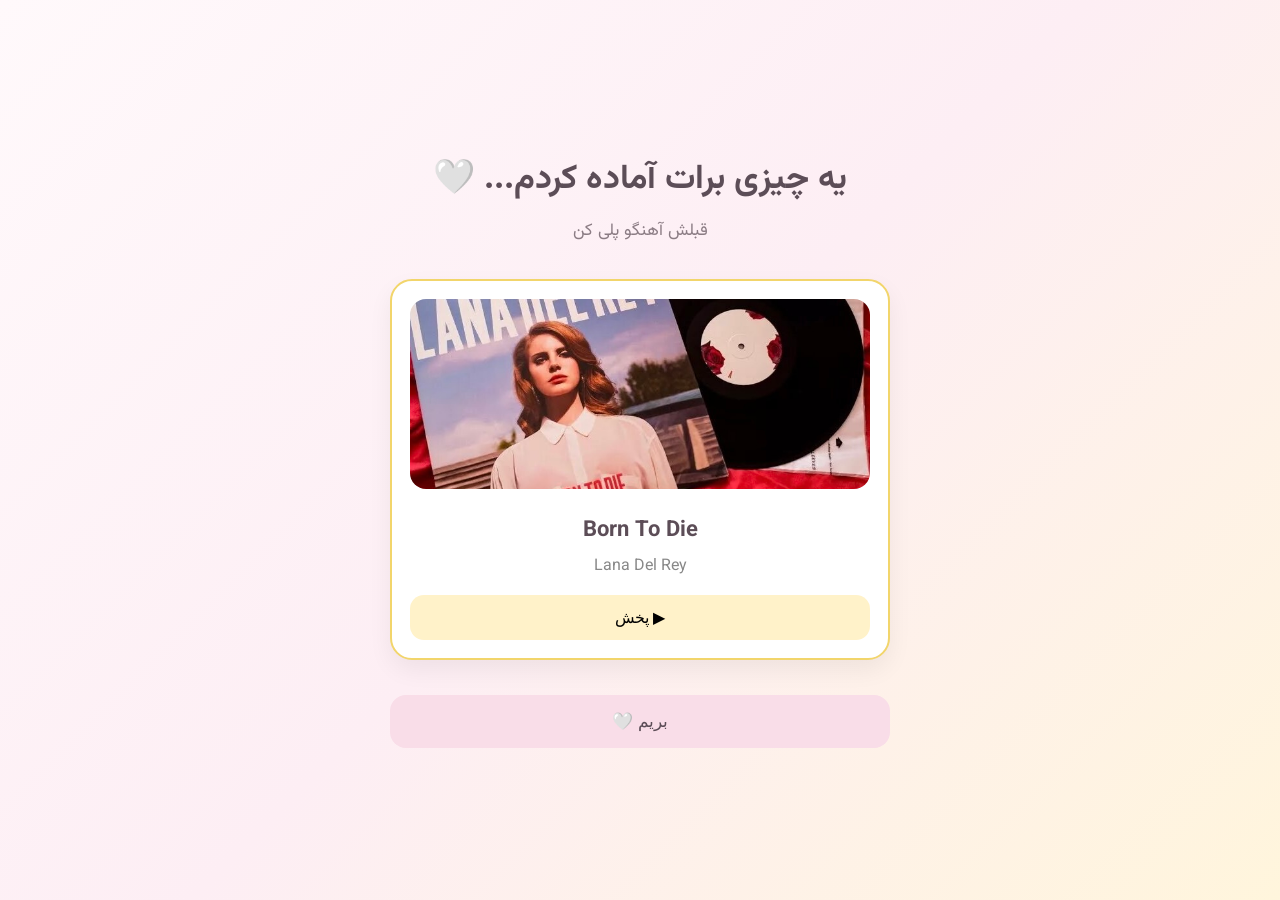
<file: index.html>
<!DOCTYPE html>
<html lang="fa" dir="rtl">

<head>
    <meta charset="UTF-8">
    <meta name="viewport" content="width=device-width, initial-scale=1.0">
    <title>For Asali 🤍</title>

    <link rel="stylesheet" href="style.css">

    <link href="https://fonts.googleapis.com/css2?family=Vazirmatn:wght@300;400;600;700&display=swap"
        rel="stylesheet">
</head>

<body>

    <div class="container">

        <h1>یه چیزی برات آماده کردم... 🤍</h1>

        <p class="subtitle">
            قبلش آهنگو پلی  کن
        </p>

        <div class="song active">

    <img src="IMG_8040.jpeg">

    <h2>Born To Die</h2>

    <span>Lana Del Rey</span>

    <button class="play">▶ پخش</button>

</div>

        <button id="next">
            بریم 🤍
        </button>

    </div>

    <script src="script.js"></script>

</body>

</html>
</file>
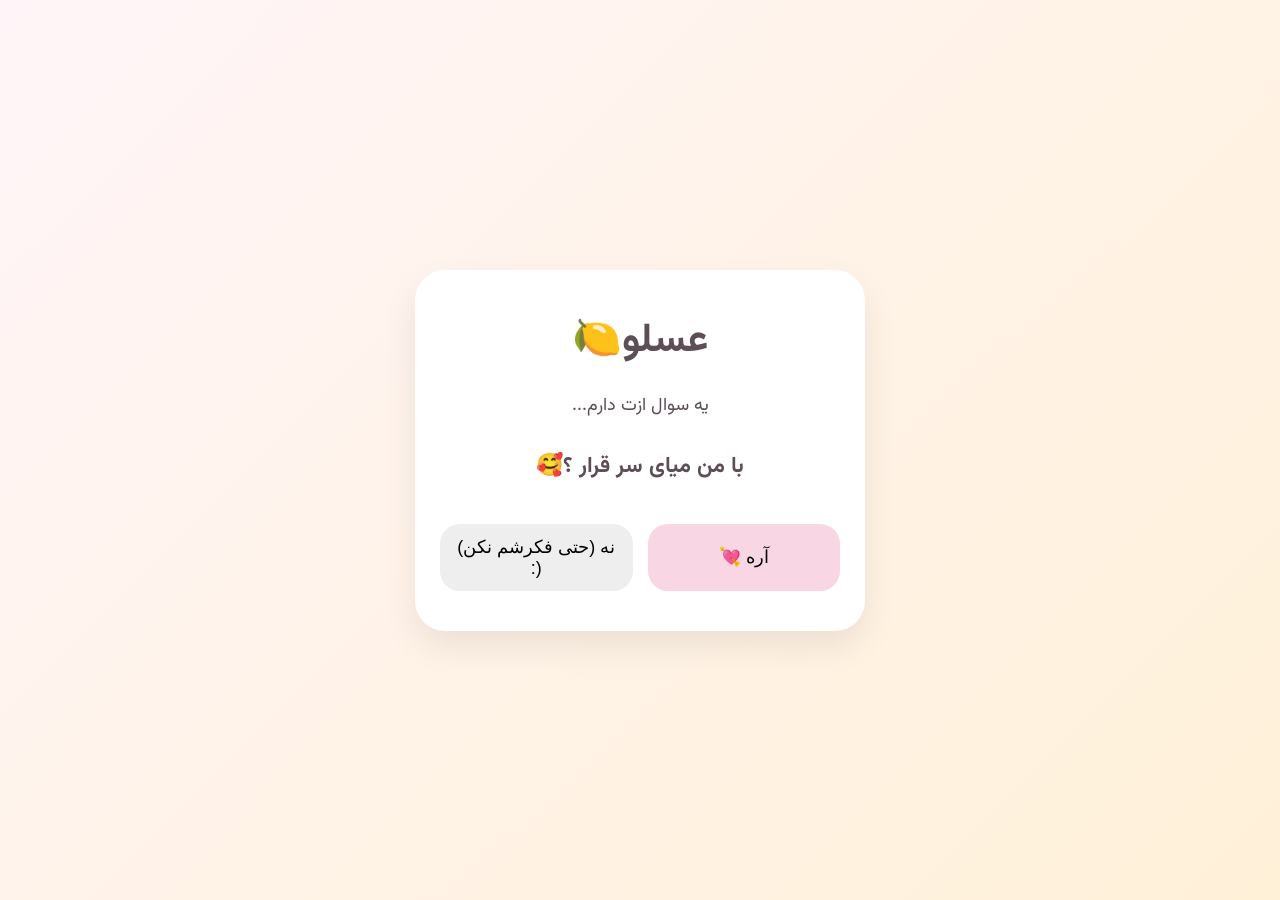
<file: invite.html>
<!DOCTYPE html>
<html lang="fa" dir="rtl">

<head>

<meta charset="UTF-8">
<meta name="viewport" content="width=device-width, initial-scale=1.0">

<title>For Asali 🤍</title>

<link rel="stylesheet" href="invite.css">

<link href="https://fonts.googleapis.com/css2?family=Vazirmatn:wght@300;400;700&display=swap" rel="stylesheet">

</head>


<body>


<div class="card">

<h1>
عسلو🍋
</h1>


<p>
یه سوال ازت دارم...
</p>


<h2>
با من میای سر قرار ؟🥰
</h2>


<div class="buttons">

<button id="yes">
آره 💘
</button>


<button id="no">
نه (حتی فکرشم نکن)(:
</button>


</div>


</div>


<script src="invite.js"></script>


</body>

</html>
</file>
<file: style.css>
*{
    margin:0;
    padding:0;
    box-sizing:border-box;
}

body{

    font-family:'Vazirmatn',sans-serif;

    background:linear-gradient(135deg,#FFF9FB,#FDEEF4,#FFF5DC);

    min-height:100vh;

    display:flex;

    justify-content:center;

    align-items:center;

    color:#5C4D57;

}

.container{

    width:90%;

    max-width:500px;

    margin:40px auto;

    text-align:center;

}

h1{

    font-size:34px;

    margin-bottom:12px;

    font-weight:700;

}

.subtitle{

    color:#8b7c84;

    margin-bottom:35px;

    font-size:17px;

}

.songs{

    display:flex;

    flex-direction:column;

    gap:18px;

}

.song{

    background:white;

    border-radius:22px;

    padding:18px;

    box-shadow:0 10px 25px rgba(0,0,0,.06);

    border:2px solid transparent;

    transition:.25s;

}

.song.active{

    border-color:#F2D56B;

}

.song img{

    width:100%;

    height:190px;

    object-fit:cover;

    border-radius:16px;

    margin-bottom:15px;

}

.song h2{

    font-size:22px;

    margin-bottom:6px;

}

.song span{

    color:#888;

    display:block;

    margin-bottom:16px;

}

.play{

    width:100%;

    border:none;

    background:#FFF2C9;

    padding:13px;

    border-radius:14px;

    cursor:pointer;

    font-size:16px;

    transition:.25s;

}

.play:hover{

    background:#FFEBA8;

}

#next{

    margin-top:35px;

    width:100%;

    padding:16px;

    border:none;

    border-radius:16px;

    background:#F9DDE8;

    color:#5C4D57;

    font-size:17px;

    cursor:pointer;

    transition:.25s;

}

#next:hover{

    transform:translateY(-2px);

    background:#F6D0DF;

}
</file>
<file: invite.css>
*{
margin:0;
padding:0;
box-sizing:border-box;
}


body{

font-family:'Vazirmatn',sans-serif;

height:100vh;

display:flex;

justify-content:center;

align-items:center;

background:linear-gradient(135deg,#fff5f8,#fff1d8);

color:#5c4d57;

}


.card{

background:white;

width:90%;

max-width:450px;

padding:40px 25px;

border-radius:30px;

text-align:center;

box-shadow:0 15px 35px rgba(0,0,0,.08);

}


h1{

font-size:40px;

margin-bottom:20px;

}


p{

font-size:18px;

margin-bottom:25px;

}


h2{

font-size:22px;

line-height:2;

}


.buttons{

display:flex;

gap:15px;

margin-top:35px;

}


button{

flex:1;

padding:15px;

border:none;

border-radius:20px;

font-size:18px;

cursor:pointer;

}


#yes{

background:#f9d6e4;

}


#no{

background:#eee;

}

.no-message{

    display:block;

    font-size:14px;

    color:#777;

    margin-top:15px;

    animation:fade .3s;

}


@keyframes fade{

    from{
        opacity:0;
    }

    to{
        opacity:1;
    }

}


#yes{

    width:140px;

    padding:12px;

}


#no{

    width:100px;

    padding:12px;

    transition:.25s;

}
</file>
